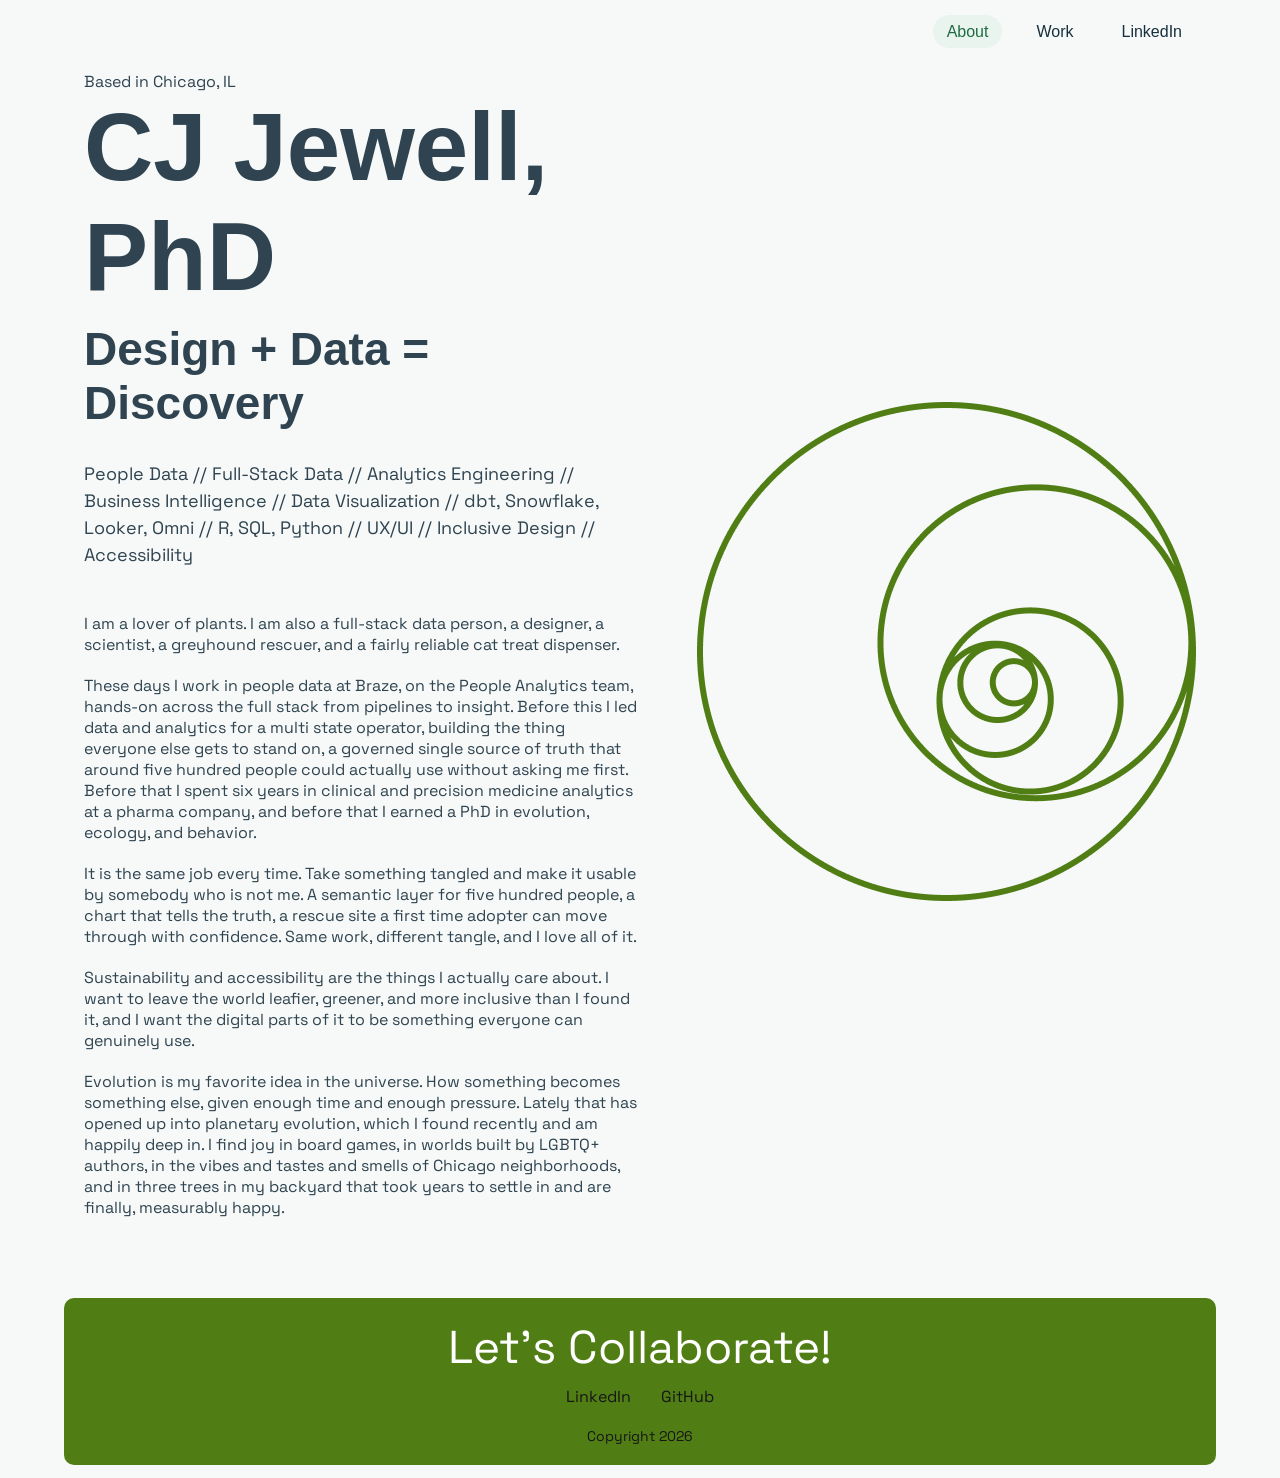
<file: index.html>
<!DOCTYPE html>
<html lang="en">
<head>
    <meta charset="UTF-8">
    <meta name="viewport" content="width=device-width, initial-scale=1.0">
    <title>CJ Jewell PhD</title>
    <meta name="description" content="Design + Data = Discovery. Portfolio of data, design, and accessibility work by CJ Jewell, PhD.">
    <meta property="og:type" content="website">
    <meta property="og:url" content="https://cj-jewell.github.io/">
    <meta property="og:title" content="CJ Jewell, PhD">
    <meta property="og:description" content="Design + Data = Discovery. Portfolio of data, design, and accessibility work by CJ Jewell, PhD.">
    <meta property="og:image" content="https://cj-jewell.github.io/Images/og/home.png">
    <meta property="og:image:width" content="1200">
    <meta property="og:image:height" content="630">
    <meta property="og:image:alt" content="CJ Jewell, PhD. Design + Data = Discovery.">
    <meta name="twitter:card" content="summary_large_image">
    
    <link rel="stylesheet" href="CSS/style.css?v=11">

    <script src="JS/index.js?v=2" defer></script>

    <!--  Fonts -->
    <link rel="preconnect" href="https://fonts.googleapis.com">
    <link rel="preconnect" href="https://fonts.gstatic.com" crossorigin>
    <link href="https://fonts.googleapis.com/css2?family=Space+Grotesk:wght@300;400;500;600;700&display=swap" rel="stylesheet">

    <link rel="stylesheet" href="Fonts/VioletSans-Regular.ttf">


</head>

<!-----------------         body         -------------------->

<body>



    <!------- header-->

    <header>
        <nav>
            <ul class="nav-list">
                <li><a href="#about" aria-current="page">About</a></li>
                <li><a href="work/">Work</a></li>
                <li><a href="https://www.linkedin.com/in/cj-jewell">LinkedIn</a></li>
            </ul>
        </nav>
    </header>
    


    <!--------hero-->
    <!--------hero -->
    <hero id="about">
        <div class="hero-text-container">
            <p class = "chicago">Based in Chicago, IL</p>
            <h1 class = "cj">CJ Jewell, PhD</h1>
        
            <h2 class = "ddd">Design + Data = Discovery</h2>
     
            <p class="skills">People Data // Full-Stack Data // Analytics Engineering // Business Intelligence // Data Visualization // dbt, Snowflake, Looker, Omni // R, SQL, Python // UX/UI // Inclusive Design // Accessibility</p>

            <p>I am a lover of plants. I am also a full-stack data person, a designer, a scientist, a greyhound rescuer, and a fairly reliable cat treat dispenser.</p>

            <p>These days I work in people data at Braze, on the People Analytics team, hands-on across the full stack from pipelines to insight. Before this I led data and analytics for a multi state operator, building the thing everyone else gets to stand on, a governed single source of truth that around five hundred people could actually use without asking me first. Before that I spent six years in clinical and precision medicine analytics at a pharma company, and before that I earned a PhD in evolution, ecology, and behavior.</p>

            <p>It is the same job every time. Take something tangled and make it usable by somebody who is not me. A semantic layer for five hundred people, a chart that tells the truth, a rescue site a first time adopter can move through with confidence. Same work, different tangle, and I love all of it.</p>

            <p>Sustainability and accessibility are the things I actually care about. I want to leave the world leafier, greener, and more inclusive than I found it, and I want the digital parts of it to be something everyone can genuinely use.</p>

            <p>Evolution is my favorite idea in the universe. How something becomes something else, given enough time and enough pressure. Lately that has opened up into planetary evolution, which I found recently and am happily deep in. I find joy in board games, in worlds built by LGBTQ+ authors, in the vibes and tastes and smells of Chicago neighborhoods, and in three trees in my backyard that took years to settle in and are finally, measurably happy.</p>

        </div>
        

        <div class = "hero-logo-container">    
            <img src="Images/Logo.png"> 
        </div>

    </hero>


     <!-- particles.js container --> 
     







    <!--------main-->
    <!-- Greyhounds Oasis and FCC moved to work/ so they read as design
         challenges alongside the rest. This slot is intentionally empty
         until CJ decides what belongs on the homepage. -->
    <main id="work">
    </main>

    <!------- footer-->

    <footer id="contact">
 <!--      <div class="dome-background">
            <div class="dome">
                <div class="content"> -->
                    <p class="colab">Let's Collaborate!</p>
                    <ul class="footlist">
                        <li><a href="https://www.linkedin.com/in/cj-jewell">LinkedIn</a></li>
                        <li><a href="https://github.com/CJ-Jewell">GitHub</a></li>
                        <!-- <li><a href="#">Email</a></li> -->
                    </ul>
                    <p>Copyright 2026</p>
            <!--    </div>
            </div>
        </div> -->
        
    </footer>


    <div class="preloader" aria-hidden="true">
        <svg viewBox="0 0 120 100" width="150" height="125">
            <defs>
                <linearGradient id="inf-grad" x1="15" y1="0" x2="105" y2="0" gradientUnits="userSpaceOnUse">
                    <stop offset="0" stop-color="#2f8f5b"/>
                    <stop offset="0.5" stop-color="#3fa8c9"/>
                    <stop offset="1" stop-color="#2f6fd0"/>
                </linearGradient>
            </defs>
            <path class="inf-track" pathLength="100" d="M60 50 C70 32 100 30 100 50 C100 70 70 68 60 50 C50 32 20 30 20 50 C20 70 50 68 60 50"/>
            <path class="inf-trace" pathLength="100" d="M60 50 C70 32 100 30 100 50 C100 70 70 68 60 50 C50 32 20 30 20 50 C20 70 50 68 60 50"/>
        </svg>
    </div>

</body>
</html>
</file>
<file: CSS/style.css>
/* style */
/* @import "compass/css3";
/* Reset some default browser styles */

html {
    scroll-behavior: smooth;
}

body, h1, h2, h3, p, ul, li {
    margin: 0;
    padding: 0;
    list-style-type: none;
}


/* Whole page */
body {
    background-color: #f7f9f8;
    color: #2f4450;
    font-family: 'Space Grotesk', sans-serif;
    padding: 1% 5% 1% 5%;
}

p {
    margin-bottom: 20px;
}

/*** Header ***/
header {
    background-color: transparent;   /* sits on the page, no white band */
    padding: 10px 20px;
    display: flex;
    justify-content: flex-end; /* aligns nav li to the right*/
    align-items: center; /* vertically aligns items */
    font-family: "Violet Sans", sans-serif;
}

/* Navigation links */
.nav-list {
    list-style: none;
    display: flex;
    align-items: center;
    margin: 0;
    padding: 0;
}

.nav-list li {
    margin-left: 20px;
}

.nav-list li:first-child {
    margin-left: 0;
}

.nav-list a {
    text-decoration: none;
    color: #16303d;
    padding: 8px 14px;
    background-color: transparent;
    border-radius: 20px;
    transition: background-color 0.2s ease, color 0.2s ease;
}

.nav-list a:hover,
.nav-list a:focus-visible {
    background-color: #2f8f5b;
    color: #fff;
}

.nav-list a[aria-current="page"] {
    background-color: #e9f4ee;
    color: #1f6b41;
}


/*** hero ***/
hero {
    display: flex;
    flex-direction: row;
    align-items: center;
    justify-content: space-between;
    padding: 20px;
  /*  background-color: #fff; */
}

.chicago {
    font-size: 16px;
    margin: 0;
}

.cj {
    font-size: 96px;
    font-family: "Violet Sans", sans-serif;
    margin:0;
}

.ddd {
    font-size: 46px;
    font-family: "Violet Sans", sans-serif;
    padding-top: 10px;
    padding-bottom: 30px;
}

.skills {
    line-height: 1.5;
    font-size: 18px;
    padding-bottom: 25px;
}


/* Images */

.hero-logo-container img {
    max-width: 100%;
    height: auto;
    margin-left: 20px;
}

.hero-text-container {
    flex: 1;
    margin-right: 40px;
}





/* Style the main content section */
main {
    padding: 20px;
}

.topicheader {
    display: flex;
    height: 110px;
    width: 100%;
    flex-direction: row;
    padding: 25px;
}

.headertext {
    position: relative;
    background-image: url("../Images/Logo\ Small.png");
    background-repeat: no-repeat;
    margin-bottom: 20px;
    padding: 10px;
    display: flex;
    width: 100%;
    height: 100%;
    padding-top: 20px;
    justify-content: flex-start;
    align-items: flex-end;

}

.topictext {
    font-size: 32px;
    font-family: "Violet Sans", sans-serif;
    margin: 20px;
}

/********** main content */
.grid-container {
    display: grid;
    grid-template-areas: 
    "eyecandy projtext projtext"
    "eyecandy projtext projtext"
    "eyecandy projtext projtext";
    justify-content: center; 
    align-items: center;
    gap: 30px; /* between grid items */
    margin-bottom: 20px; /* margin between grid containers */
  }
  
.projtext {
    display:grid;
    grid-template-areas:
    "projtype"
    "projtitle"
    "description";
}

.projtext > projtitle {
    background-color: antiquewhite;
}
  /* Style for the grid item containing the image */
  .grid-item img {
    max-width: 75%;
    height: auto;
    align-content: center;
    justify-content: right;
    margin-left: 25%;
    padding-top: 20px;
  }
  
  /* Style for the text grid item */
  .grid-item.text {
    text-align: left;
  }

  #ProjectTitle {
    font-size: 48px;
    font-family: 'Space Grotesk', sans-serif;
    padding-top: 15px;
    padding-bottom: 15px;
  }

  .projtitle {
    padding-top: 15px;
    padding-bottom: 15px;
  }




/***** Style the footer */
footer {
    background-color: #507E15; 
    color: #161616;
    text-align: center;
    padding: 20px;
    position: relative;
    display: flex;
    flex-direction: column;
    align-items: center;
    border-radius: 10px;
}

/*
.dome-background {
    position: absolute;
    top: 0;
    left: 0;
    right: 0;
    height: 350px;
    overflow: hidden;
}

.dome {
    position: absolute;
    bottom: -350px; /* Half of the dome height */
/*    left: 50%;
    transform: translateX(-50%);
    width: 80%;
    height: 600px; /* Adjust the height of the dome */
/*    background-color: #507E15;
    border-radius: 50%;
    border-top-left-radius: 10;
    border-top-right-radius: 10;
    z-index: -1;
}

.content {
    position: absolute;
    bottom: 80%;
    left: 50%;
    transform: translate(-50%,50%);
    display: flex;
    align-items: center;
    flex-direction: column;
    z-index: 1;
}
*/  

.colab {
    font-size: 46px;
    margin-bottom: 10px;
    color: #fff;
}


/* Style for the navigation list */
.footlist {
    display: flex;
    justify-content: center;
    margin-bottom: 20px;
    z-index: 1;
}

.footlist li {
    margin: 0 15px;
}

.footlist a {
    text-decoration: none;
    color: #161616;
    transition: all 0.3s ease;
}

.footlist a:hover {
    color: #fff;
}

/* copyright */
footer p:last-child {
    margin: 0;
    font-size: 14px;
}


.preloader {
    position: fixed;
    inset: 0;
    z-index: 100000;
    background-color: #fff;
    display: flex;
    align-items: center;
    justify-content: center;
    transition: opacity 0.35s ease;
}

.preloader.is-done {
    opacity: 0;
    pointer-events: none;
}

.preloader .inf-track,
.preloader .inf-trace {
    fill: none;
    stroke-width: 6;
    stroke-linecap: round;
}

.preloader .inf-track {
    stroke: #dde5e5;
}

.preloader .inf-trace {
    stroke: url(#inf-grad);
    stroke-dasharray: 32 68;
    animation: inf-trace 1.4s linear infinite;
}

@keyframes inf-trace {
    to { stroke-dashoffset: -100; }
}

@media (prefers-reduced-motion: reduce) {
    .preloader .inf-trace {
        animation: none;
        stroke-dasharray: none;
    }
}


/* Media query for responsiveness */
@media (max-width: 768px) {
    nav li {
        display: block;
        margin-right: 0;
        margin-bottom: 10px;
    }

    .grid-container {
        grid-template-areas: 
        "eyecandy"
        "projtext";
    }
}
</file>
